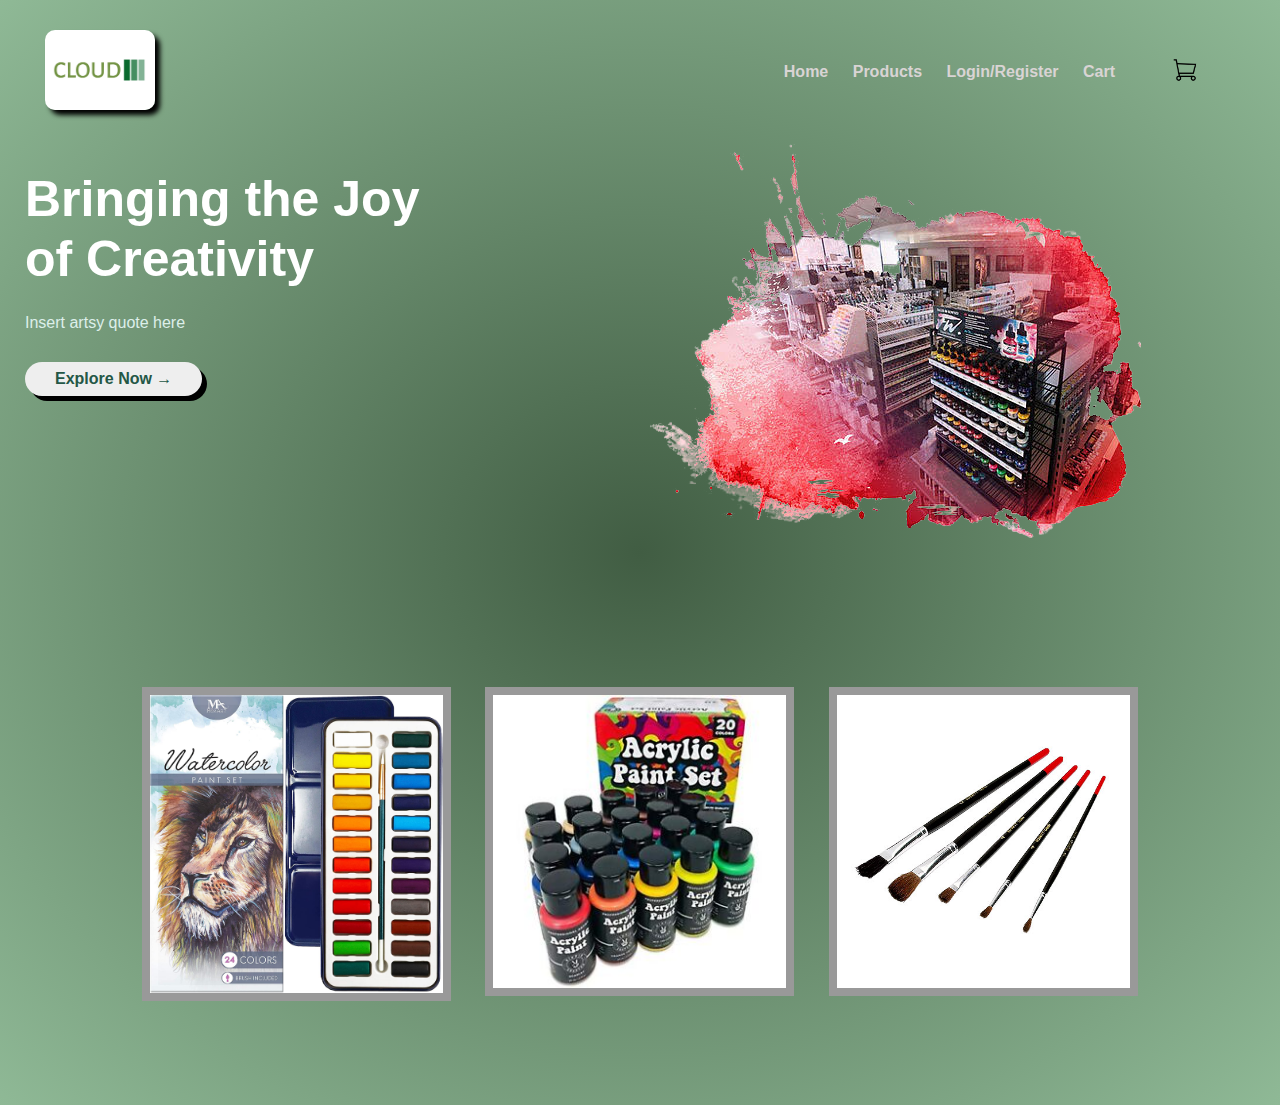
<file: index.html>
<!DOCTYPE html>
<html lang="en">
<head>
    <meta charset="UTF-8">
    <meta name="viewport" content="width=device-width, initial-scale=1.0">
    <title>ArtStore</title>
    <link rel="stylesheet" href="style2.css">
  
<body>
   
   <div class="header">
       <div class="container">
          <div class="navbar">
              <div class="logo">
                  <a href="home.html"><img src="images/logo.png" width="125px"></a>
              </div>
              <nav>
               <ul>
                   <li><a href="home.html">Home</a></li>
                   <li><a href="products.html">Products</a></li>
                   <li><a href="login.html">Login/Register</a></li>
                   <li><a href="cart.html">Cart</a></li>
               </ul>
              </nav>
              <a href="cart.html"><img src="images/cart.png" width="100px" height="100px"></a>
          </div>
           <div class="row">
                <div class="col-2">

                    <h1>Bringing the Joy<br>of Creativity</h1>
                    <p>Insert artsy quote here</p>
                    <a href="products.html" class="btn">Explore Now &#8594</a>
                  
                </div>
                <div class="col-2">
                    <img src="images/main.png">
                </div>
               
           </div>
           
       </div>
       <br><br><br><br>
       </div>
       <!----items-->
       <div class="small-container"><div class="items">
        <div class="row">
          <div class="col-3">
            <img src="images/watercolors.jpg">
            <div class="overlay">
            <p class="text">Watercolor Set $25.00<br>
              <a href="watercolor.html" class="btn">View</a></p>
            </div>
          </div>
          <div class="col-3">
            <img src="images/paints.jpg">
            <div class="overlay">
            <p class="text">Acrylic paints - $34.99<br>
            <a href="paints.html" class="btn">View</a></p>
            </div>
          </div>
          <div class="col-3">
            <img src="images/brushes2.jpg">
            <div class="overlay">
            <p class="text">Brush Set - $29.00<br>
              <a href="brushes.html" class="btn">View</a></p>
            </p>
            </div>
          </div>

        </div>
       </div></div>
       


       </body>
</file>
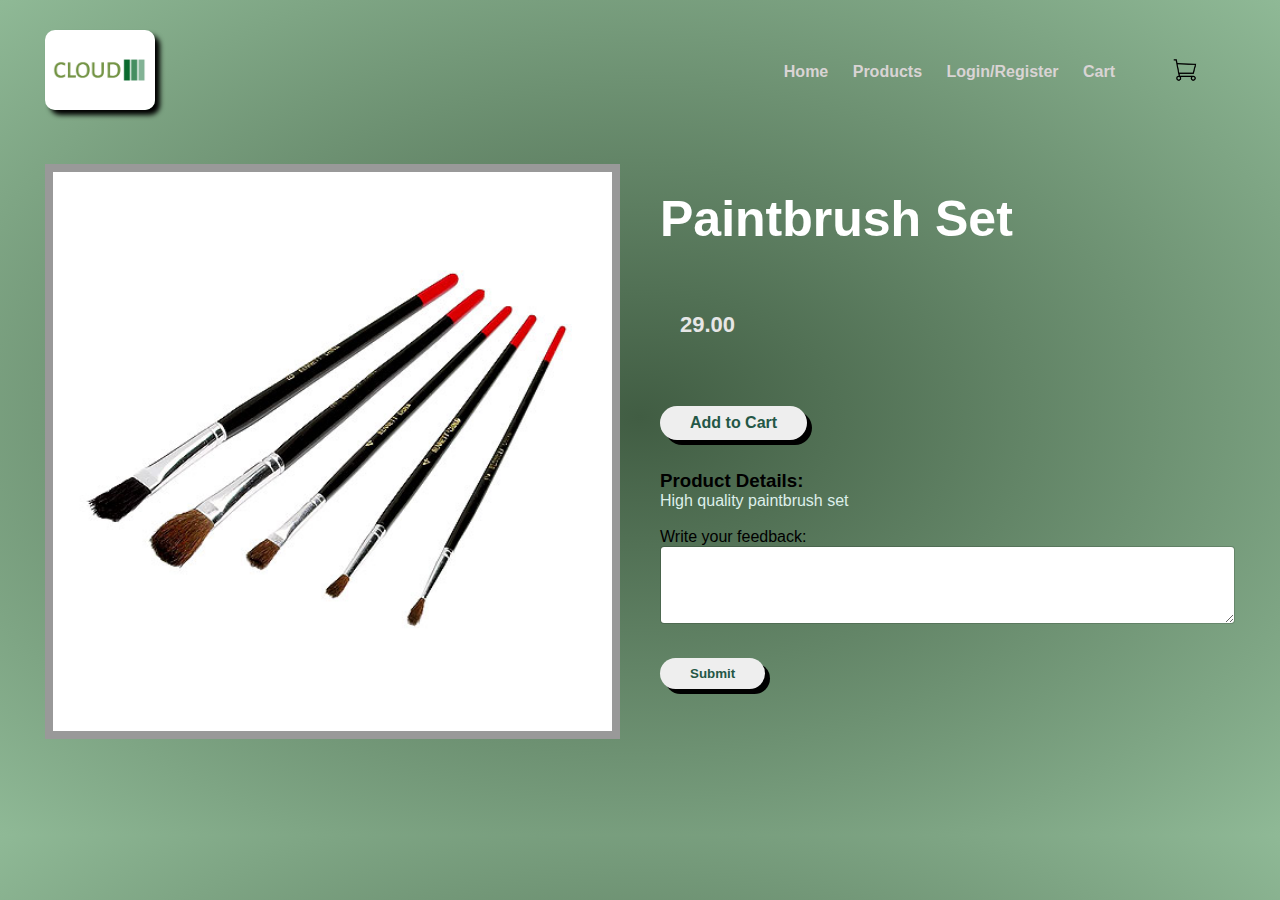
<file: brushes.html>
<!DOCTYPE html>
<html lang="en">
<head>
    <meta charset="UTF-8">
    <meta name="viewport" content="width=device-width, initial-scale=1.0">
    <title>Brushes</title>
    <link rel="stylesheet" href="style2.css">
  
<body>
   
   <div class="header">
       <div class="container">
          <div class="navbar">
              <div class="logo">
                  <a href="home.html"><img src="images/logo.png" width="125px"></a>
              </div>
              <nav>
               <ul>
                   <li><a href="home.html">Home</a></li>
                   <li><a href="products.html">Products</a></li>
                   <li><a href="login.html">Login/Register</a></li>
                   <li><a href="cart.html">Cart</a></li>
               </ul>
              </nav>
              <a href="cart.html"><img src="images/cart.png" width="100px" height="100px"></a>
          </div>
          </div>
        
                <div class="single-product">
                <div class="row">
                  <div class="col-2">
                    <img src="images/brushes2.jpg" width="100%">
                  
                  </div>
                  
            
                <div class="col-2">
                  <h1>Paintbrush Set</h1><br>
                  <h4>29.00</h4><br>
              
                  <a href ="cart.html" class="btn">Add to Cart</a>
                  <h3>Product Details:<br></h3>
                  <p>High quality paintbrush set</p><br>
              
                <div class="review">Write your feedback:</div>
  

                 
                   
                <textarea class="form-control" id="review" rows="3"></textarea>
               
                
              
               <button type="submit" class="btn">Submit</button>
               
               
           </div>
           
       </div>
       <br><br><br><br>
       </div>
       </div></div>
       


       </body>
</file>
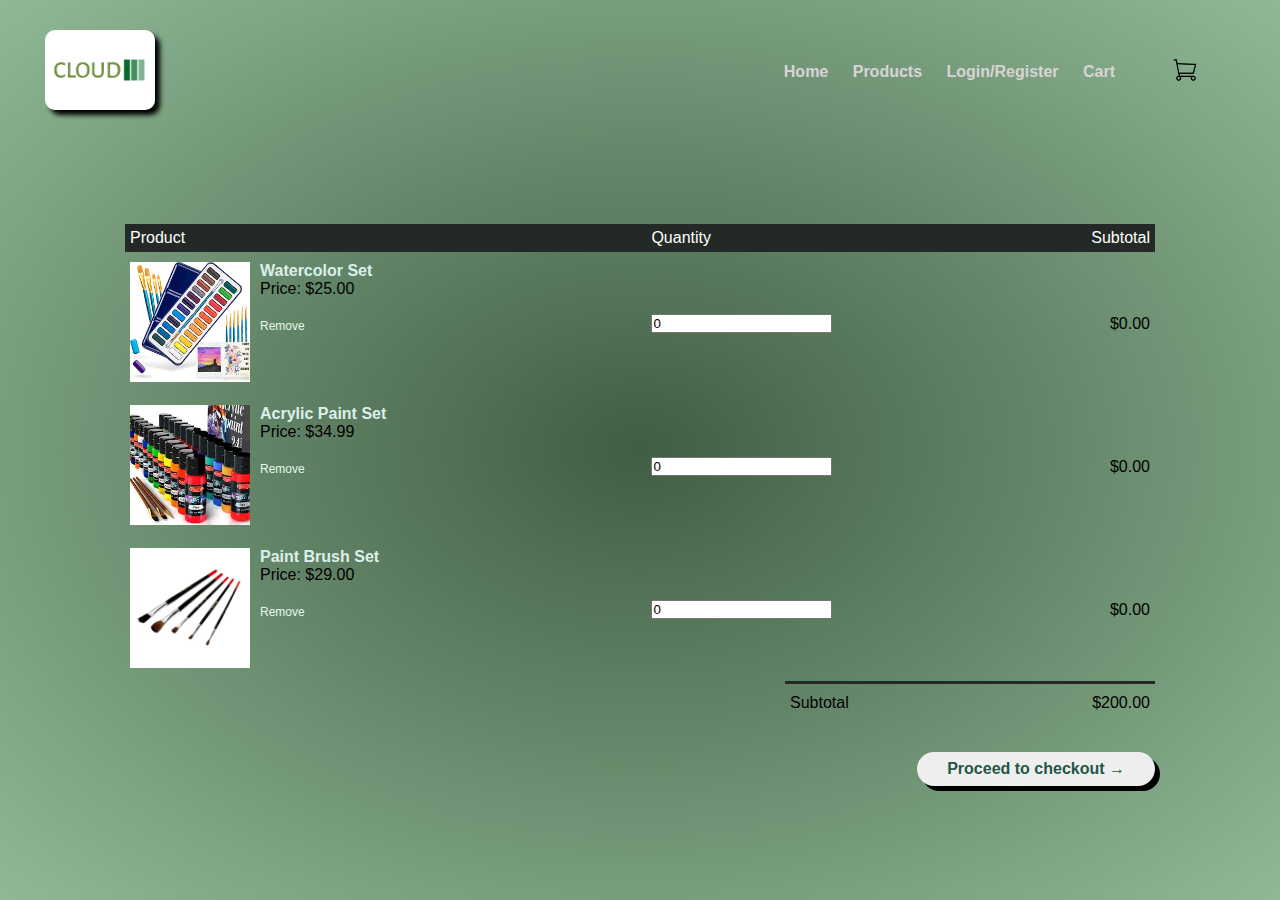
<file: cart.html>
<!DOCTYPE html>
<html lang="en">
<head>
    <meta charset="UTF-8">
    <meta name="viewport" content="width=device-width, initial-scale=1.0">
    <title>ArtStore</title>
    <link rel="stylesheet" href="style2.css">
    <script src="updatetotals.js"></script>
    </head>
  
<body>
   
   <div class="header">
       <div class="container">
          <div class="navbar">
              <div class="logo">
                  <a href="home.html"><img src="images/logo.png" width="125px"></a>
              </div>
              <nav>
               <ul>
                   <li><a href="home.html">Home</a></li>
                   <li><a href="products.html">Products</a></li>
                   <li><a href="login.html">Login/Register</a></li>
                   <li><a href="cart.html">Cart</a></li>
               </ul>
              </nav>
              <a href="cart.html"><img src="images/cart.png" width="100px" height="100px"></a>
          </div>
        
          
       <!----items-->
       <div class="small-container cart-page">
   
        <table>
            <tr>
                <th>Product</th>
                <th>Quantity</th>
                <th>Subtotal</th>
            </tr>
     
            <tr>
                <td>
                  <div class="cart-info">
                   <a href="watercolor.html"> <img src="images/watercolor2.jpg"></a>
                    <div>
                      <p><b>Watercolor Set</b></p>
            
                      <div class="price" data-amount="25.00">Price: $25.00</div><br>
                      <a href="">Remove</a>
                    </div>
                  </div>
                </td>
                <td><input class="quantity" type="number" value="0"></td>
                <td class="total">$0.00</td>
              </tr>
              <tr>
                <td>
                  <div class="cart-info">
                   <a href="paints.html"> <img src="images/paints2.jpg"></a>
                    <div>
                      <p><b>Acrylic Paint Set</b></p>
            
                      <div class="price" data-amount="34.99">Price: $34.99</div><br>
                      <a href="">Remove</a>
                    </div>
                  </div>
                </td>
                <td><input class="quantity" type="number" value="0"></td>
                <td class="total">$0.00</td>
              </tr>
              <tr>
                <td>
                  <div class="cart-info">
                   <a href="brushes.html"> <img src="images/brushes2.jpg"></a>
                    <div>
                      <p><b>Paint Brush Set</b></p>
            
                      <div class="price" data-amount="29.00">Price: $29.00</div><br>
                      <a href="">Remove</a>
                    </div>
                  </div>
                </td>
                <td><input class="quantity" type="number" value="0"></td>
                <td class="total">$0.00</td>
              </tr>
        </table>
         
         <div class="total-price">
             <table>
                 <tr>
                     <td>Subtotal</td>
                     <td class="subtotal">$200.00</td>
                 </tr>
                 
             </table>
         </div>
         <div class="total-price">
             <a href="checkout.html" class="btn">Proceed to checkout &#8594;</a>
         </div>
         
     </div>
        </div>
       </div>
       


       </body>
</file>
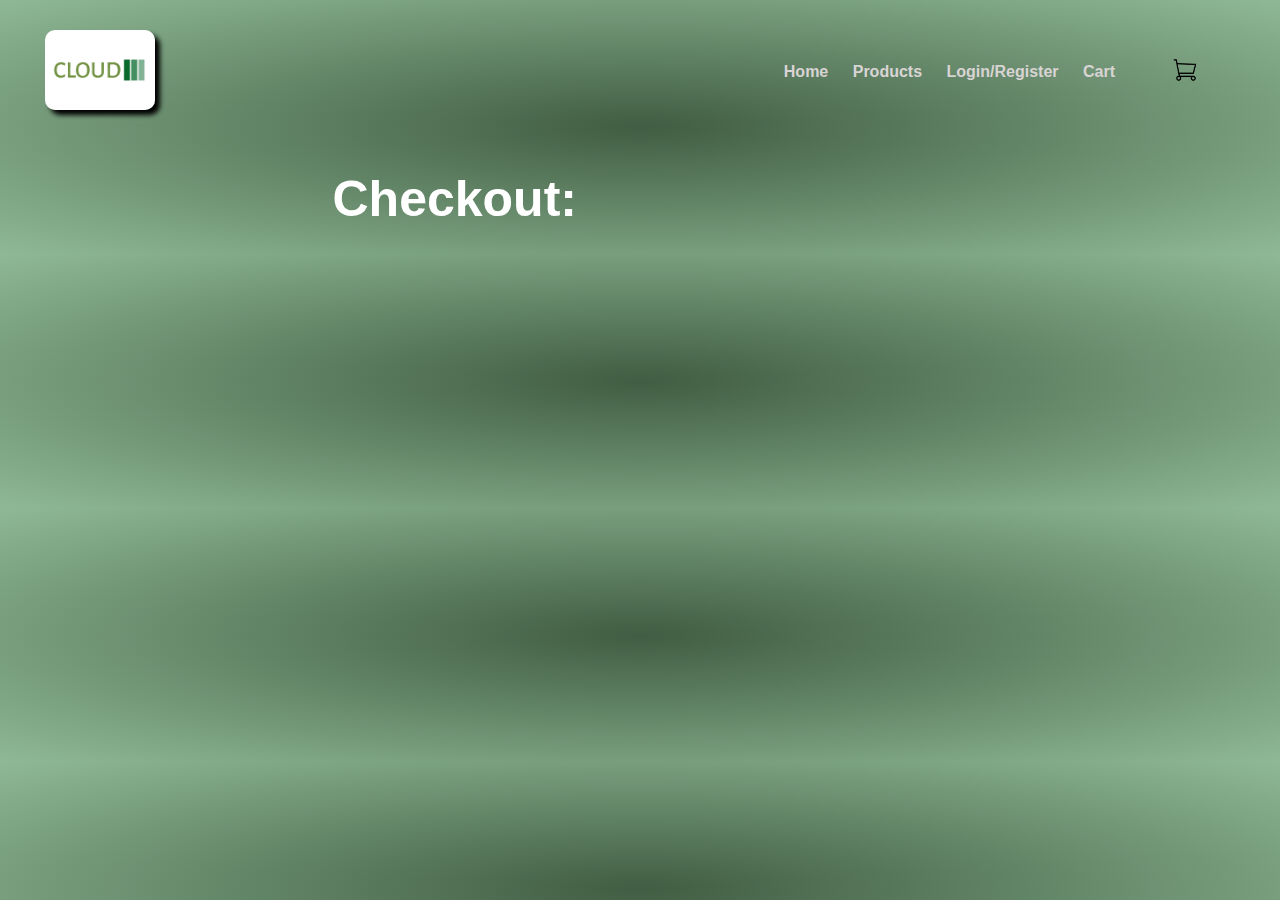
<file: checkout.html>
<!DOCTYPE html>
<html lang="en">
<head>
    <meta charset="UTF-8">
    <meta name="viewport" content="width=device-width, initial-scale=1.0">
    <title>ArtStore</title>
    <link rel="stylesheet" href="style2.css">
  
<body>
   
   <div class="header">
       <div class="container">
          <div class="navbar">
              <div class="logo">
                  <a href="home.html"><img src="images/logo.png" width="125px"></a>
              </div>
              <nav>
               <ul>
                   <li><a href="home.html">Home</a></li>
                   <li><a href="products.html">Products</a></li>
                   <li><a href="login.html">Login/Register</a></li>
                   <li><a href="cart.html">Cart</a></li>
               </ul>
              </nav>
              <a href="cart.html"><img src="images/cart.png" width="100px" height="100px"></a>
          </div>
           <div class="row">
                <div class="col-2">

                    <h1>Checkout: </h1>
                
                  
                </div>

       </div></div>
       


       </body>
</file>
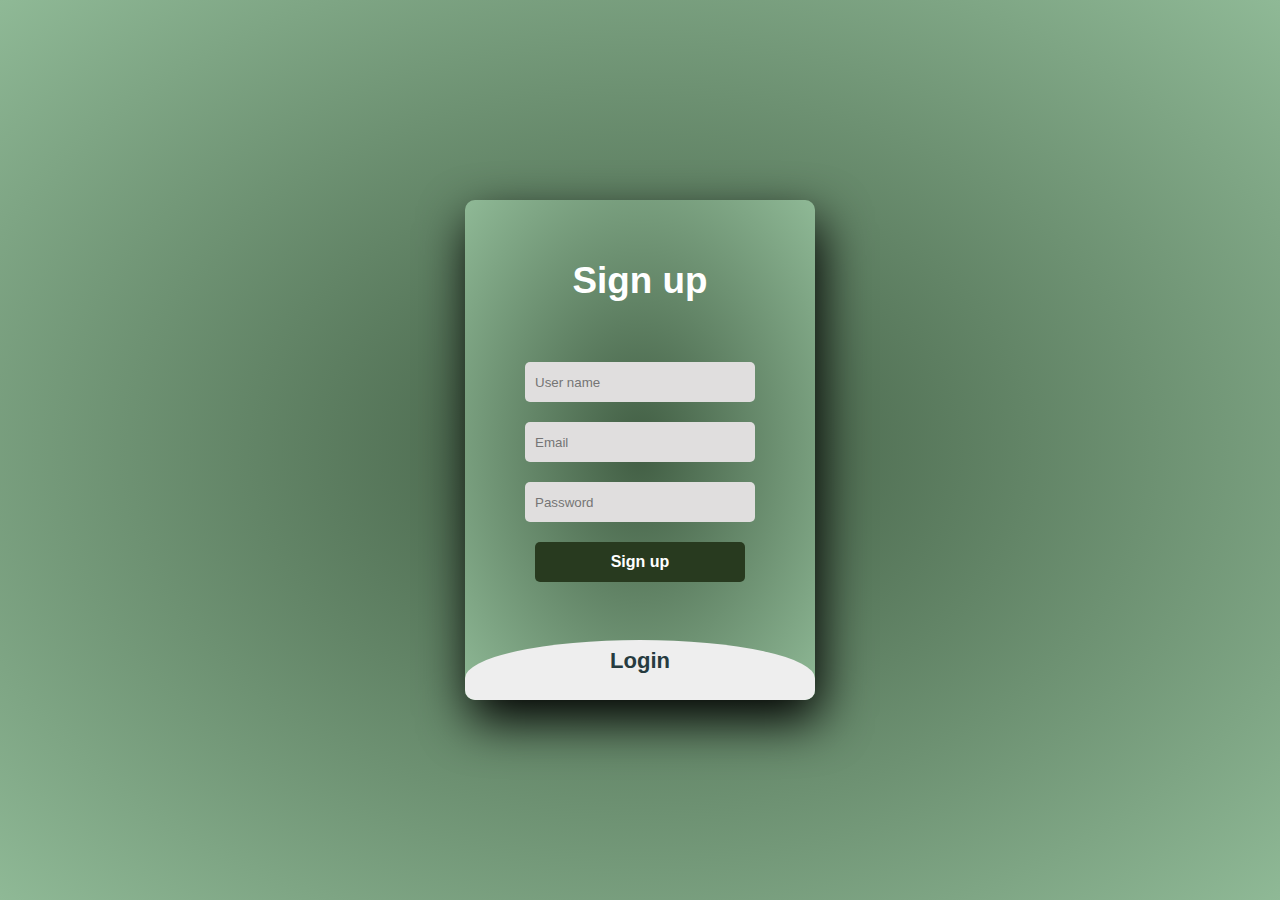
<file: login.html>
<!DOCTYPE html>
<html>
<head>
	<title>Login</title>
	<link rel="stylesheet" href="style.css">
 
</head>
<body>
	<div class="main">  	
		<input type="checkbox" id="chk" aria-hidden="true">

			<div class="signup">
				<form>
					<label for="chk" aria-hidden="true">Sign up</label>
					<input type="text" name="txt" placeholder="User name" required="">
					<input type="email" name="email" placeholder="Email" required="">
					<input type="password" name="pswd" placeholder="Password" required="">
					<button>Sign up</button>
				</form>
			</div>

			<div class="login">
				<form>
					<label for="chk" aria-hidden="true">Login</label>
					<input type="email" name="email" placeholder="Email" required="">
					<input type="password" name="pswd" placeholder="Password" required="">
					<button>Login</button>
				</form>
			</div>
	</div>
</body>
</html>
</file>
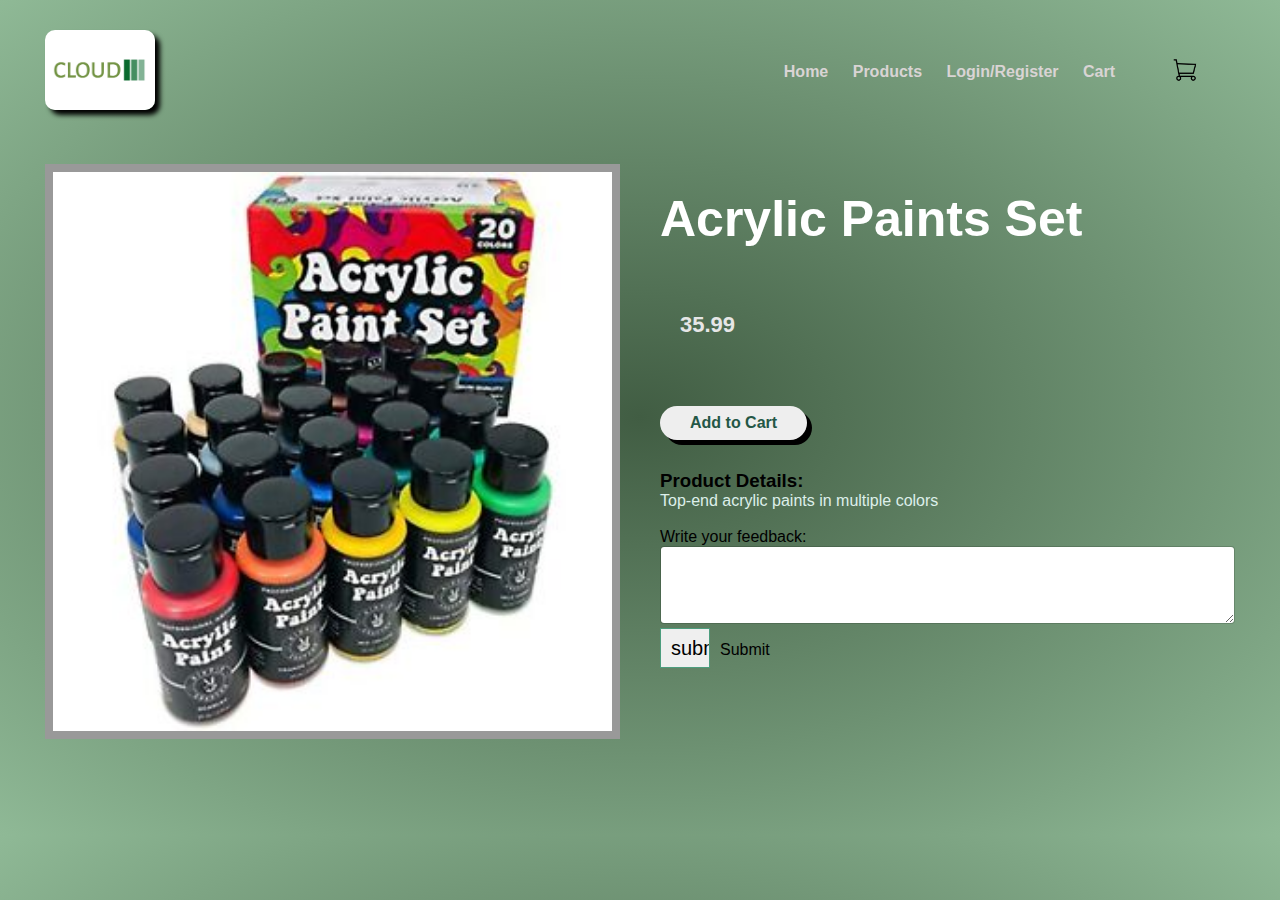
<file: paints.html>
<!DOCTYPE html>
<html lang="en">
<head>
    <meta charset="UTF-8">
    <meta name="viewport" content="width=device-width, initial-scale=1.0">
    <title>ArtStore</title>
    <link rel="stylesheet" href="style2.css">
    <script src="updatetotals.js"></script> </head>
<body>
   
   <div class="header">
       <div class="container">
          <div class="navbar">
              <div class="logo">
                  <a href="home.html"><img src="images/logo.png" width="125px"></a>
              </div>
              <nav>
               <ul id="MenuItems">
                   <li><a href="home.html">Home</a></li>
                   <li><a href="products.html">Products</a></li>
                   <li><a href="login.html">Login/Register</a></li>
                   <li><a href="cart.html">Cart</a></li>
               </ul>
              </nav>
              <a href="cart.html"><img src="images/cart.png" width="100px" height="100px"></a>
          </div>
          </div>

          <!-- single product view-->
        
                <div class="single-product">
                <div class="row">
                  <div class="col-2">
                    <img src="images/paints.jpg" width="100%">
                    <div class="overlay">
                    <p class="text">Watercolor Set $25.00<br>
              
                    </div>
                  </div>
                  
            
                <div class="col-2">
                  <h1>Acrylic Paints Set</h1><br>
                  <h4>35.99</h4><br>
                
                  <a href ="cart.html" class="btn">Add to Cart</a>
                  <h3>Product Details:<br></h3>
                  <p>Top-end acrylic paints in multiple colors</p><br>
                  <div class="review">Write your feedback:</div>
  

                 
                   
                    <textarea class="form-control" id="review" rows="3"></textarea>
                   
                    
                  
                   <input type="button" id="showName" value="submit">Submit</button>
                 
             </div>
                </div>
              
           
       </div>
       <br><br><br><br>
       </div>
       </div></div>
       


       </body>
</file>
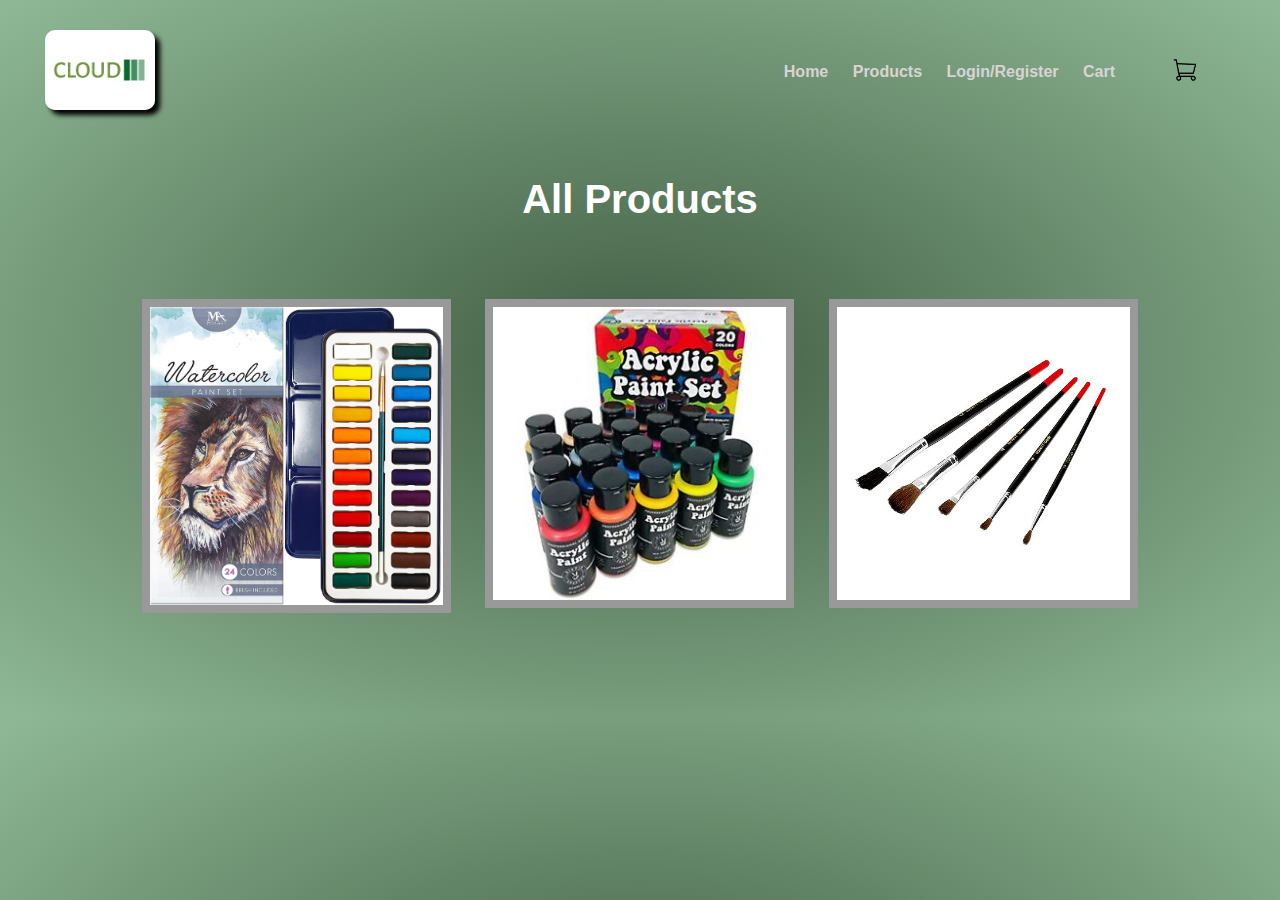
<file: products.html>
<!DOCTYPE html>
<html lang="en">
<head>
    <meta charset="UTF-8">
    <meta name="viewport" content="width=device-width, initial-scale=1.0">
    <title>ArtStore</title>
    <link rel="stylesheet" href="style2.css">
  
<body>
   
   <div class="header">
       <div class="container">
          <div class="navbar">
              <div class="logo">
                  <a href="home.html"><img src="images/logo.png" width="125px"></a>
              </div>
              <nav>
               <ul>
                   <li><a href="home.html">Home</a></li>
                   <li><a href="products.html">Products</a></li>
                   <li><a href="login.html">Login/Register</a></li>
                   <li><a href="cart.html">Cart</a></li>
               </ul>
              </nav>
              <a href="cart.html"><img src="images/cart.png" width="100px" height="100px"></a>
          </div>
          
       <!----items-->
       <div class="small-container">
        <h2>All Products</h2><div class="items">
       
        <div class="row">
           
          <div class="col-3">
            <img src="images/watercolors.jpg">
            <div class="overlay">
            <p class="text">Watercolor Set $25.00<br>
              <a href="watercolor.html" class="btn">View</a></p>
            </div>
          </div>
          <div class="col-3">
            <img src="images/paints.jpg">
            <div class="overlay">
            <p class="text">Acrylic paints - $19.00<br>
            <a href="paints.html" class="btn">View</a></p>
            </div>
          </div>
          <div class="col-3">
            <img src="images/brushes2.jpg">
            <div class="overlay">
            <p class="text">Brush Set - $29.00<br>
              <a href="brushes.html" class="btn">View</a></p>
            </p>
            </div>
          </div>

        </div>
       </div></div>
       


       </body>
</file>
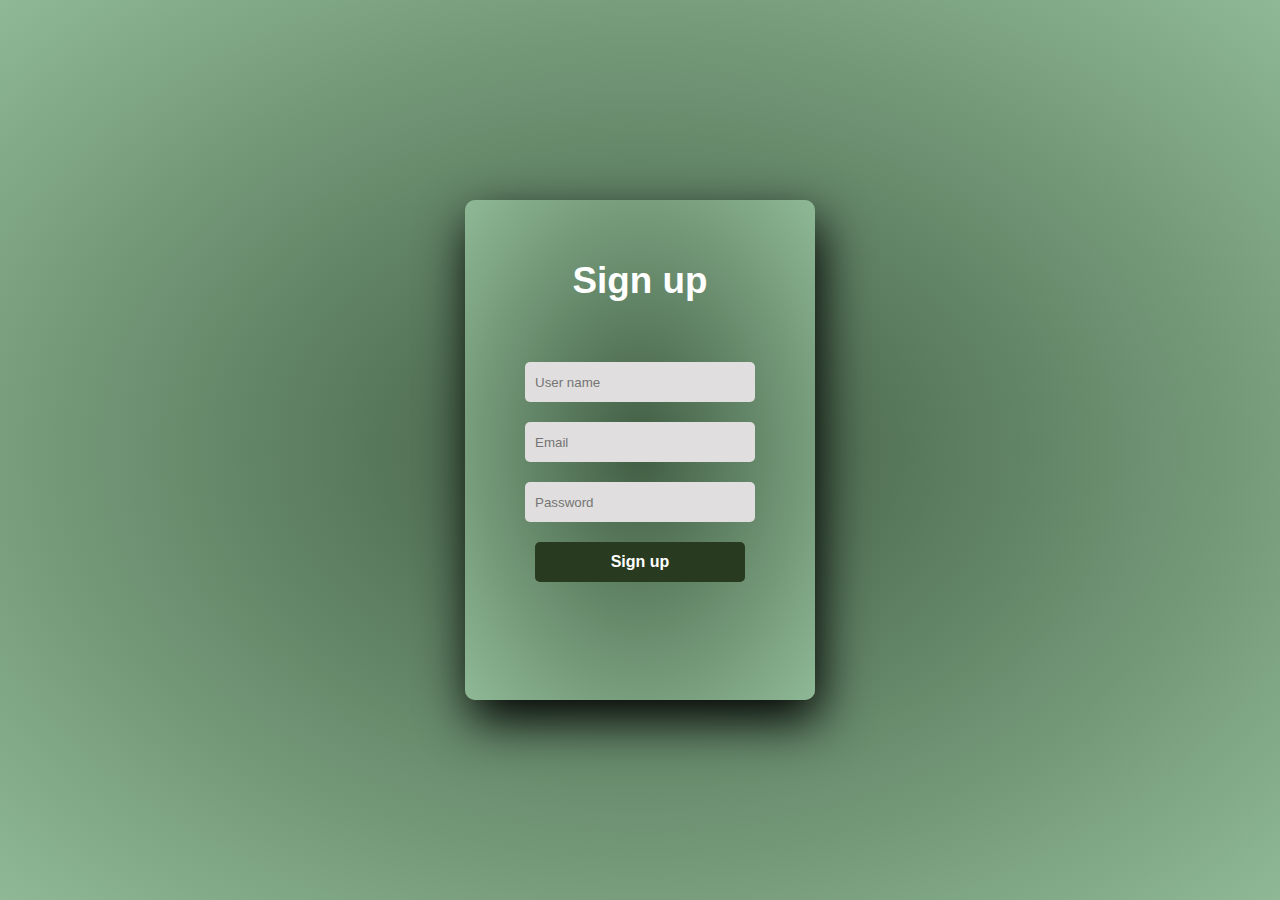
<file: registration.html>
<!DOCTYPE html>
<html>
<head>
	<title>Register</title>
	<link rel="stylesheet" href="style.css">
 
</head>
<body>
	<div class="main">  	
		<input type="checkbox" id="chk" aria-hidden="true">

			<div class="signup">
				<form>
					<label for="chk" aria-hidden="true">Sign up</label>
					<input type="text" name="txt" placeholder="User name" required="">
					<input type="email" name="email" placeholder="Email" required="">
					<input type="password" name="pswd" placeholder="Password" required="">
					<button>Sign up</button>
				</form>
			</div>

			<div class="register">
				<form>
					<label for="chk" aria-hidden="true">Login</label>
					<input type="email" name="email" placeholder="Email" required="">
					<input type="password" name="pswd" placeholder="Password" required="">
                    <input type="newpassword" name="npswd" placeholder="Re-type Password" required="">

					<button>Register</button>
				</form>
			</div>
	</div>
</body>
</html>
</file>
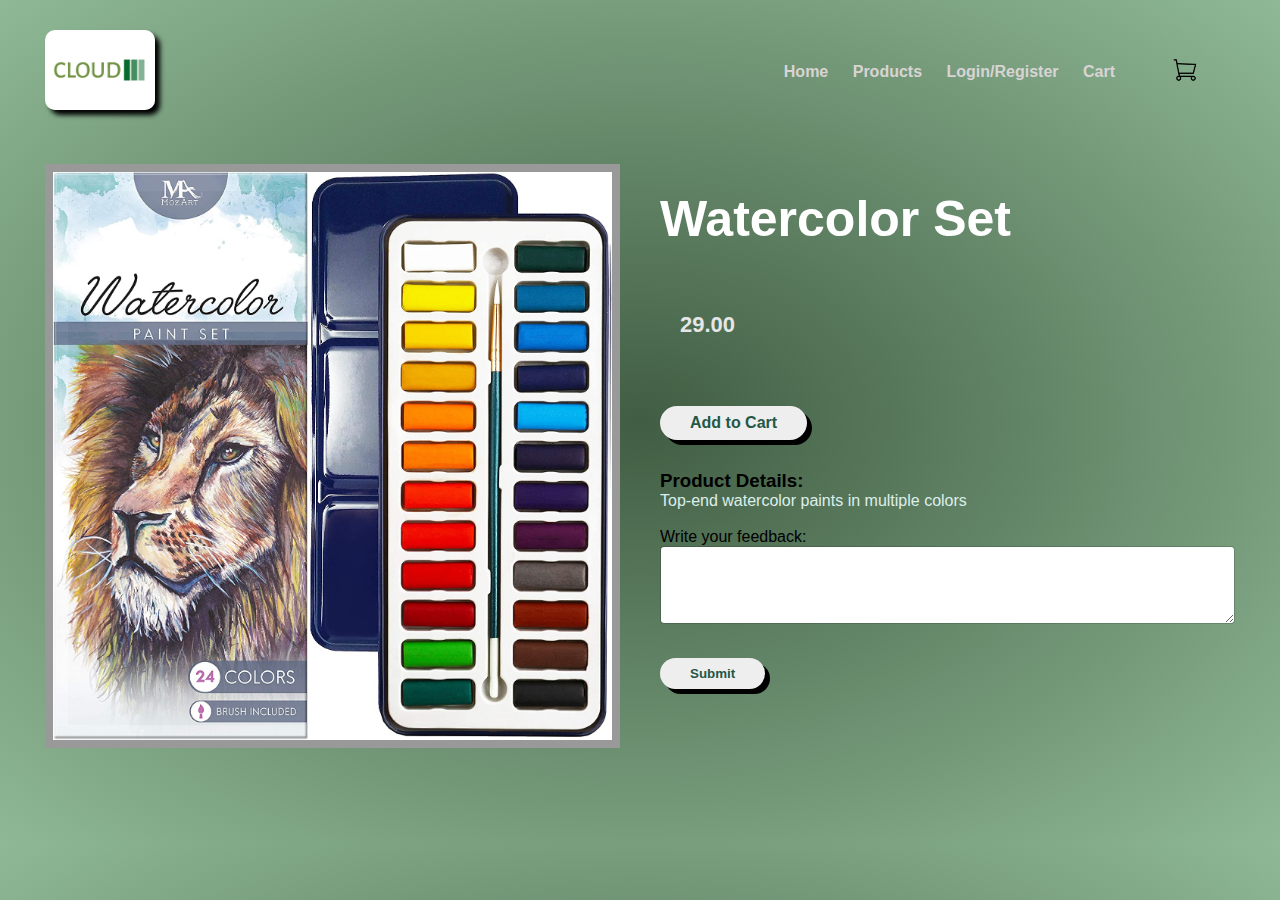
<file: watercolor.html>
<!DOCTYPE html>
<html lang="en">
<head>
    <meta charset="UTF-8">
    <meta name="viewport" content="width=device-width, initial-scale=1.0">
    <title>ArtStore</title>
    <link rel="stylesheet" href="style2.css">
  
<body>
   
   <div class="header">
       <div class="container">
          <div class="navbar">
              <div class="logo">
                  <a href="home.html"><img src="images/logo.png" width="125px"></a>
              </div>
              <nav>
               <ul>
                   <li><a href="home.html">Home</a></li>
                   <li><a href="products.html">Products</a></li>
                   <li><a href="login.html">Login/Register</a></li>
                   <li><a href="cart.html">Cart</a></li>
               </ul>
              </nav>
              <a href="cart.html"><img src="images/cart.png" width="100px" height="100px"></a>
          </div>
          </div>
        
                <div class="single-product">
                <div class="row">
                  <div class="col-2">
                    <img src="images/watercolors.jpg" width="100%">
                    <div class="overlay">
                    <p class="text">Watercolor Set $25.00<br>
              
                    </div>
                  </div>
                  
            
                <div class="col-2">
                  <h1>Watercolor Set</h1><br>
                  <h4>29.00</h4><br>
                  <a href ="cart.html" class="btn">Add to Cart</a>
                  <h3>Product Details:<br></h3>
                  <p>Top-end watercolor paints in multiple colors</p><br>
                  <div class="review">Write your feedback:</div>
  

                 
                   
                  <textarea class="form-control" id="review" rows="3"></textarea>
                 
                  
                
                 <button type="submit" class="btn">Submit</button>
                 
             </div>
                </div>
               
           </div>
           
       </div>
       <br><br><br><br>
       </div>
       </div></div>
       


       </body>
</file>
<file: style2.css>
*{
  margin:0;
  padding:0;
  box-sizing:border-box;
}
body{
  font-family: 'Jost', sans-serif;
  background-repeat: no-repeat;
  background: radial-gradient(#415D43,#8FB996);
}
.navbar{
  display:flex;
  align-items:center;
  padding:20px;
}

nav{
  flex:1;
  text-align: right;
  font-weight:bold;
}

nav ul{
  display: inline-block;
  list-style-type: none;
}

nav ul li{
  display: inline-block;
  margin-right: 20px;
  
}

a
{
  text-decoration: none;
  color:rgb(217, 212, 212);
}

.logo img{
  width: 110px;
  height: 80px;
	overflow: hidden;
	border-radius: 10px;
	box-shadow: 5px 5px 5px #000;
}

p
{
  color:rgb(221, 239, 234);
}

.container{
  max-width: 1300px;
  margin: auto;
  padding-left: 25px;
  padding-right: 25px;
}

.row{
  display:flex;
  align-items:left;
  flex-wrap:wrap;
  justify-content:space-around;
}

.col-2{
  flex-basis:50%;
  min-width:300px;
}

.col-2 img{
  padding-top:50px 0;
  max-width:100%;
}
.col-2 h1{
  color: #fff;
	font-size: 50px;
  line-height: 60px;
  margin: 25px 0;
}

h2{
  color: #fff;
	font-size: 40px;
  line-height: 60px;
  margin: 25px 0;
  text-align:center;
}

.btn{
  display: inline-block;
  color: rgb(36, 87, 70);
  background: #eee;
  padding: 8px 30px;
  font-weight: bold;
	margin-top: 20px;
	outline: none;
  margin: 30px 0;
  border-radius: 30px;
  box-shadow: 5px 5px #000;
  border: none;
	transition: .2s ease-in;
}


.header-row{
  margin: 70px;
}
.btn:hover{
	background: #73a489;
}

/*products at bottom of homepage*/
.items{
  margin: 70px 0;
}
.small-container{
  max-width: 1080px;
  margin: auto;
  padding-left: 25px;
  padding-right: 25px;
}

.col-3{
  flex-basis: 30%;
  min-width: 250px;
  margin-bottom: 30px;
}
.col-3 img{
  width: 100%;
  border: 8px solid #999999;
  background-color: #e6e6e6;
}

.col-3 {
  position: relative;
  height: 100%;
  width: 257px;
}

/*hover overlay for products*/
.overlay {
  position: absolute;
  top: 0;
  bottom: 0;
  left: 0;
  right: 0;
  background: rgba(37, 45, 48, 0.6);
  color: #fff;
  visibility: hidden;
  opacity: 0;
  display: flex;
  align-items: center;
  justify-content: center;
  text-align: center;
  font-weight: bold;

  /* transition effect. not necessary i dont think it works lol */
  transition: opacity .2s, visibility .2s;
}

.col-3 img:hover{
  position: relative; 
  top: -15px;
  transition:.2s;
}

.col-3:hover .overlay {
  visibility: visible;
  opacity: 2;
}


.text {
  transition: .2s;
  transform: translateY(2em);
}

.col-3:hover .text {
  transform: translateY(0);
}

/*single product pages CSS*/

.single-product{
  margin: auto;
  padding-left: 25px;
  padding-right: 25px;

}

.single-product .col-2 img{
  padding: 0;
  border: 8px solid #999999;
  background-color: #e6e6e6;

}

.single-product .col-2{
  padding: 20px;
}

.single-product h4{
  margin: 20px;
  font-weight: bold;
  font-size: 22px;
  color:#e6e6e6;
}

.single-product select{
  display: block;
  padding: 10px;
  margin-top: 20px;
}

.single-product input{
  width: 50px;
  height: 40px;
  padding-left: 10px;
  font-size: 20px;
  margin-right: 10px;
  border: 1px solid #4d9d7e
}

input:focus{
  outline:none;
}

.col-3 img{
    border: 8px solid #999999;
    background-color: #e6e6e6;
  
}

.form-control{
  display: inline-block;
  width: 100%;
  padding: 0.5rem 0.75rem;
  font-size: 1rem;
  line-height: 1.25;
  font-weight: bold;
  color: #6C6262;
  background-color: #fff;
  background-image: none;
  -webkit-background-clip: padding-box;
          background-clip: padding-box;
  border: 1px solid rgba(0, 0, 0, 0.15);
  border-radius: 0.25rem;
  -webkit-transition: border-color ease-in-out 0.15s, -webkit-box-shadow ease-in-out 0.15s;
  transition: border-color ease-in-out 0.15s, -webkit-box-shadow ease-in-out 0.15s;
  -o-transition: border-color ease-in-out 0.15s, box-shadow ease-in-out 0.15s;
  transition: border-color ease-in-out 0.15s, box-shadow ease-in-out 0.15s;
  transition: border-color ease-in-out 0.15s, box-shadow ease-in-out 0.15s;
}

/* Cart Items */

.cart-page{
  margin: 80px auto;
}
table{
  width: 100%;
  border-collapse: collapse;
}

.cart-info img{
  width: 120px;
  height: 120px;
  margin-right: 10px;
}

.cart-info{
  display: flex;
  flex-wrap: wrap;
}

th{
  text-align: left;
  padding: 5px;
  background: #232a25;
  color: #fff;
  font-weight: normal;
}

td{
  padding: 10px 5px;
}

.td input{
  width: 40px;
  height: 30px;
  padding: 5px;
}

td a{
  color: #e6f8eb;
  font-size: 12px;
}

.total-price{
  display: flex;
  justify-content: flex-end;
}

.total-price table{
  border-top: 3px solid #232a25;
  width: 100%;
  max-width: 370px;
}

td:last-child{
  text-align:right;
}
th:last-child{
  text-align:right;
}
</file>
<file: style.css>
body{
	margin: 0;
	padding: 0;
	display: flex;
	justify-content: center;
	align-items: center;
	min-height: 100vh;
	font-family: 'Jost', sans-serif;
	background: radial-gradient(#415D43,#8FB996);
}
.main{
	width: 350px;
	height: 500px;
	background: radial-gradient(#415D43,#8FB996);
	overflow: hidden;
	
	border-radius: 10px;
	box-shadow: 5px 20px 50px #000;
}
#chk{
	display: none;
}
.signup{
	position: relative;
	width:100%;
	height: 100%;
}
label{
	color: #fff;
	font-size: 2.3em;
	justify-content: center;
	display: flex;
	margin: 60px;
	font-weight: bold;
	cursor: pointer;
	transition: .5s ease-in-out;
}
input{
	width: 60%;
	height: 20px;
	background: #e0dede;
	justify-content: center;
	display: flex;
	margin: 20px auto;
	padding: 10px;
	border: none;
	outline: none;
	border-radius: 5px;
}
button{
	width: 60%;
	height: 40px;
	margin: 10px auto;
	justify-content: center;
	display: block;
	color: #fff;
	background: #283a1f;
	font-size: 1em;
	font-weight: bold;
	margin-top: 20px;
	outline: none;
	border: none;
	border-radius: 5px;
	transition: .2s ease-in;
	cursor: pointer;
}
button:hover{
	background: #406175;
}
.login{
	height: 460px;
	background: #eee;
	border-radius: 60% / 10%;
	transform: translateY(-180px);
	transition: .8s ease-in-out;
}
.login label{
	color: #263b3f;
	transform: scale(.6);
}

#chk:checked ~ .login{
	transform: translateY(-500px);
}
#chk:checked ~ .login label{
	transform: scale(1);	
}
#chk:checked ~ .signup label{
	transform: scale(.6);
}
</file>
